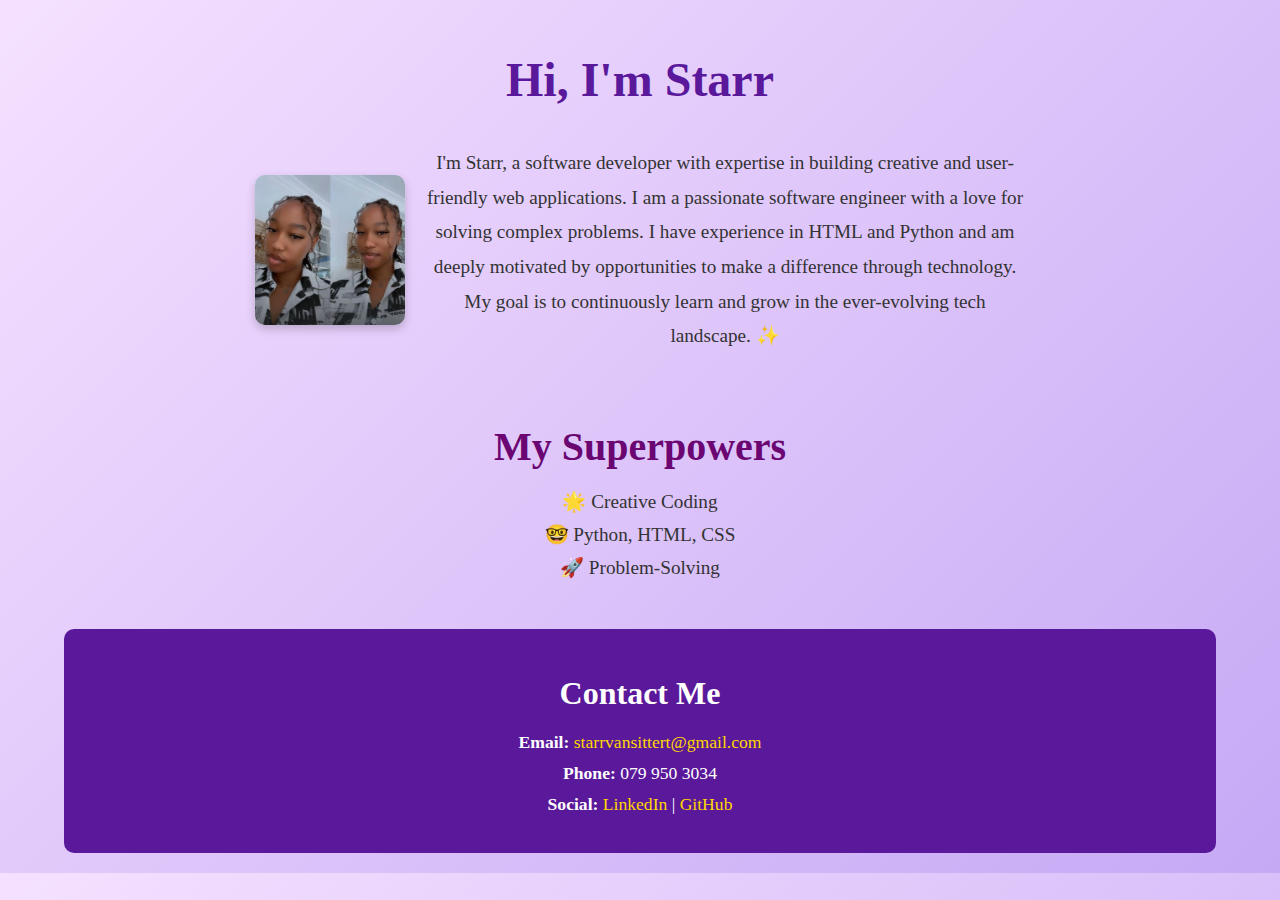
<file: index.html>
<!DOCTYPE html>
<html lang="en">
<head>
    <meta charset="UTF-8">
    <meta name="viewport" content="width=device-width, initial-scale=1.0">
    <title>Starr's Vibrant Webpage</title>
    <link rel="stylesheet" href="style.css">
</head>
<body>
    <div class="container">
        <header>
            <h1>Hi, I'm Starr</h1>
            <div class="intro">
                <img src="hopey.jpg" alt="Starr's Picture" class="profile-image">
                <p>
                    I'm Starr, a software developer with expertise in building creative and user-friendly web applications.
                    I am a passionate software engineer with a love for solving complex problems. I have experience in HTML 
                    and Python and am deeply motivated by opportunities to make a difference through technology. My goal is 
                    to continuously learn and grow in the ever-evolving tech landscape. ✨
                </p>
            </div>
        </header>

        <section class="skills">
            <h2>My Superpowers</h2>
            <ul>
                <li>🌟 Creative Coding</li>
                <li>🤓 Python, HTML, CSS</li>
                <li>🚀 Problem-Solving</li>
            </ul>
        </section>

        <footer>
            <h2>Contact Me</h2>
            <ul class="contact-info">
                <li><strong>Email:</strong> <a href="mailto:starrvansittert@gmail.com">starrvansittert@gmail.com</a></li>
                <li><strong>Phone:</strong> 079 950 3034</li>
                <li><strong>Social:</strong> <a href="https://www.linkedin.com/in/hope-hlwempu-65a2a1338/">LinkedIn</a> | <a href="https://github.com/HopeHlwempu">GitHub</a></li>
            </ul>
        </footer>
    </div>
</body>
</html>
</file>
<file: style.css>
/* General Reset */
body {
    margin: 0;
    padding: 0;
    font-family: 'Georgia', 'Times New Roman', serif;
    background: linear-gradient(135deg, #f5e1ff, #c6a9f5);
    color: #333;
}

/* Container */
.container {
    width: 90%;
    max-width: 1200px;
    margin: auto;
    padding: 20px;
}

/* Header Section */
header {
    text-align: center;
    margin-bottom: 50px;
}

header h1 {
    font-size: 3rem;
    margin-bottom: 20px;
    color: #5a189a;
}

.intro {
    display: flex;
    align-items: center;
    justify-content: center;
    gap: 20px;
}

.intro img.profile-image {
    border-radius: 10px;
    width: 150px;
    height: 150px;
    object-fit: cover;
    box-shadow: 0px 4px 10px rgba(0, 0, 0, 0.2);
}

.intro p {
    max-width: 600px;
    font-size: 1.2rem;
    line-height: 1.8;
}

/* Skills Section */
.skills {
    text-align: center;
    margin: 50px 0;
}

.skills h2 {
    font-size: 2.5rem;
    color: #6a0572;
    margin-bottom: 20px;
}

.skills ul {
    list-style: none;
    padding: 0;
}

.skills ul li {
    font-size: 1.2rem;
    margin: 10px 0;
}

/* Footer Section */
footer {
    text-align: center;
    margin-top: 50px;
    padding: 20px;
    background: #5a189a;
    color: #fff;
    border-radius: 10px;
}

footer h2 {
    font-size: 2rem;
    margin-bottom: 20px;
}

.contact-info {
    list-style: none;
    padding: 0;
    font-size: 1.1rem;
}

.contact-info li {
    margin: 10px 0;
}

.contact-info a {
    color: #ffd700;
    text-decoration: none;
}

.contact-info a:hover {
    text-decoration: underline;
}
</file>
